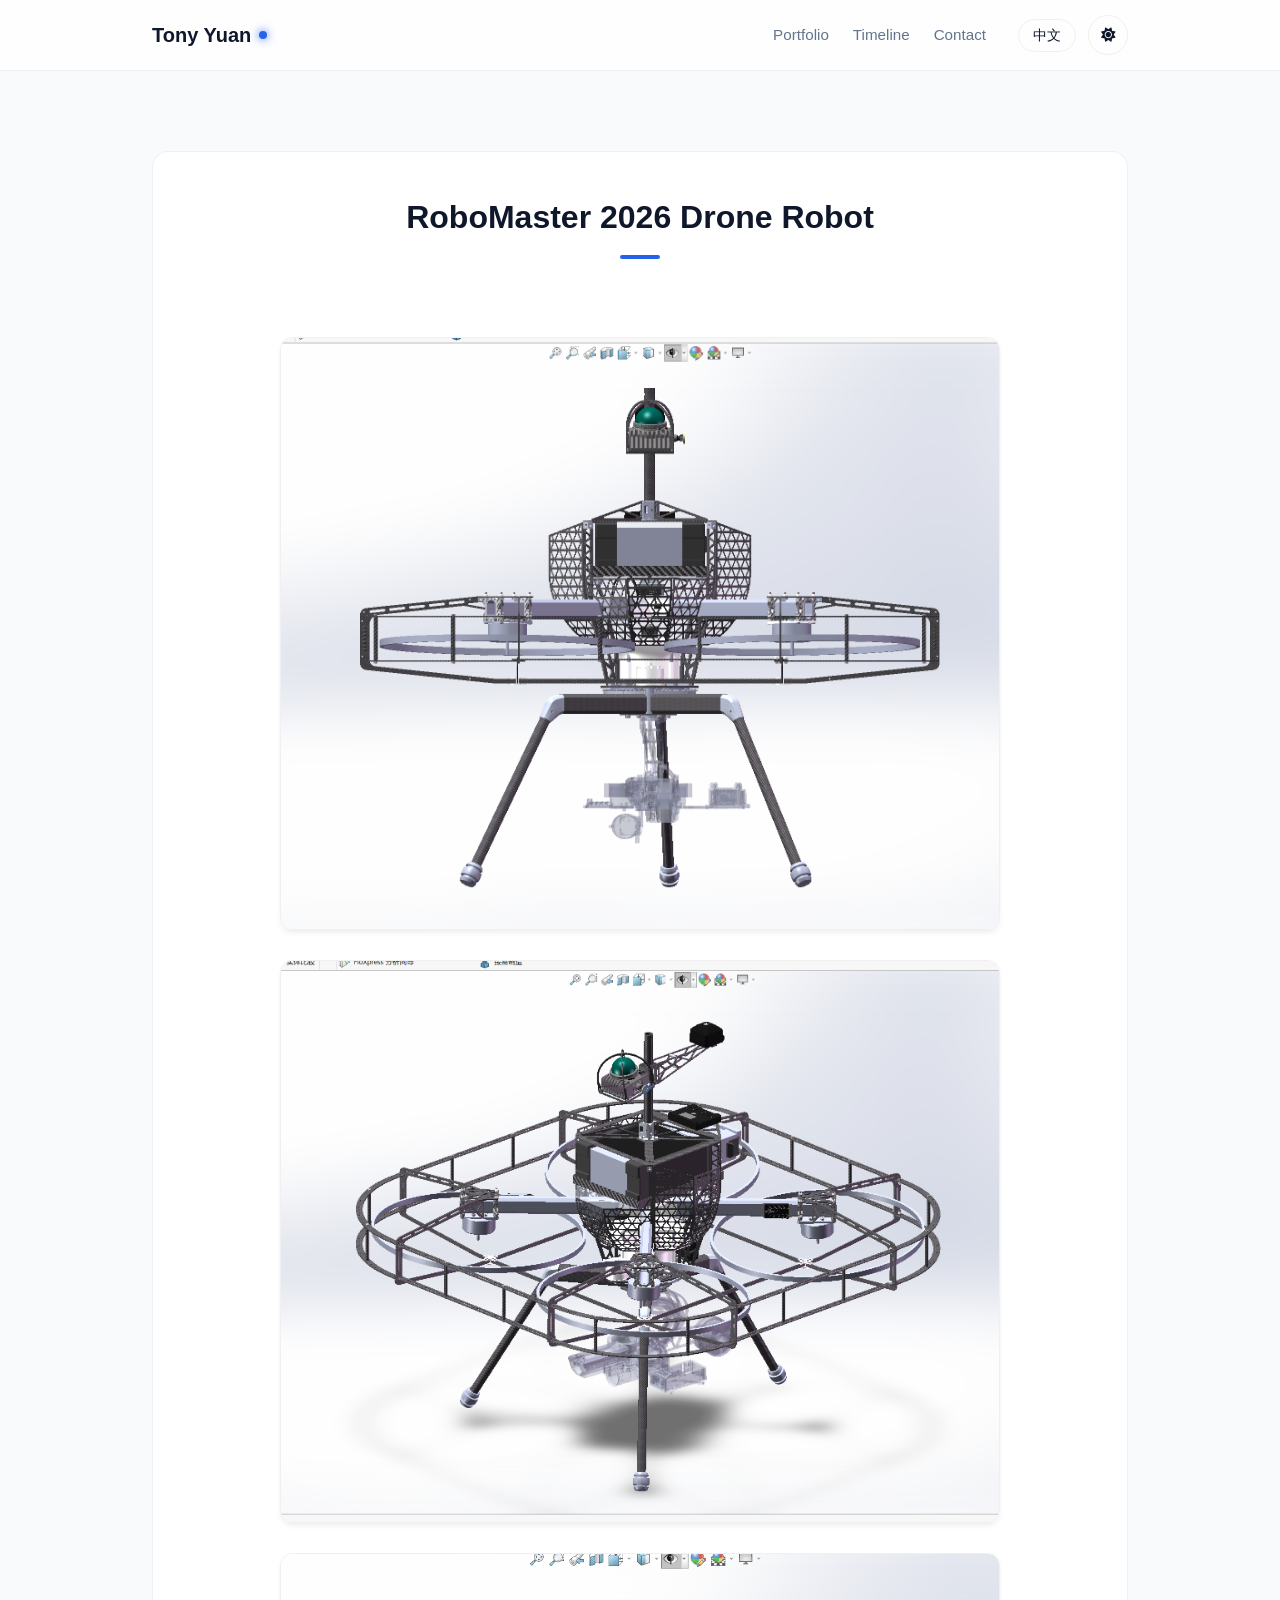
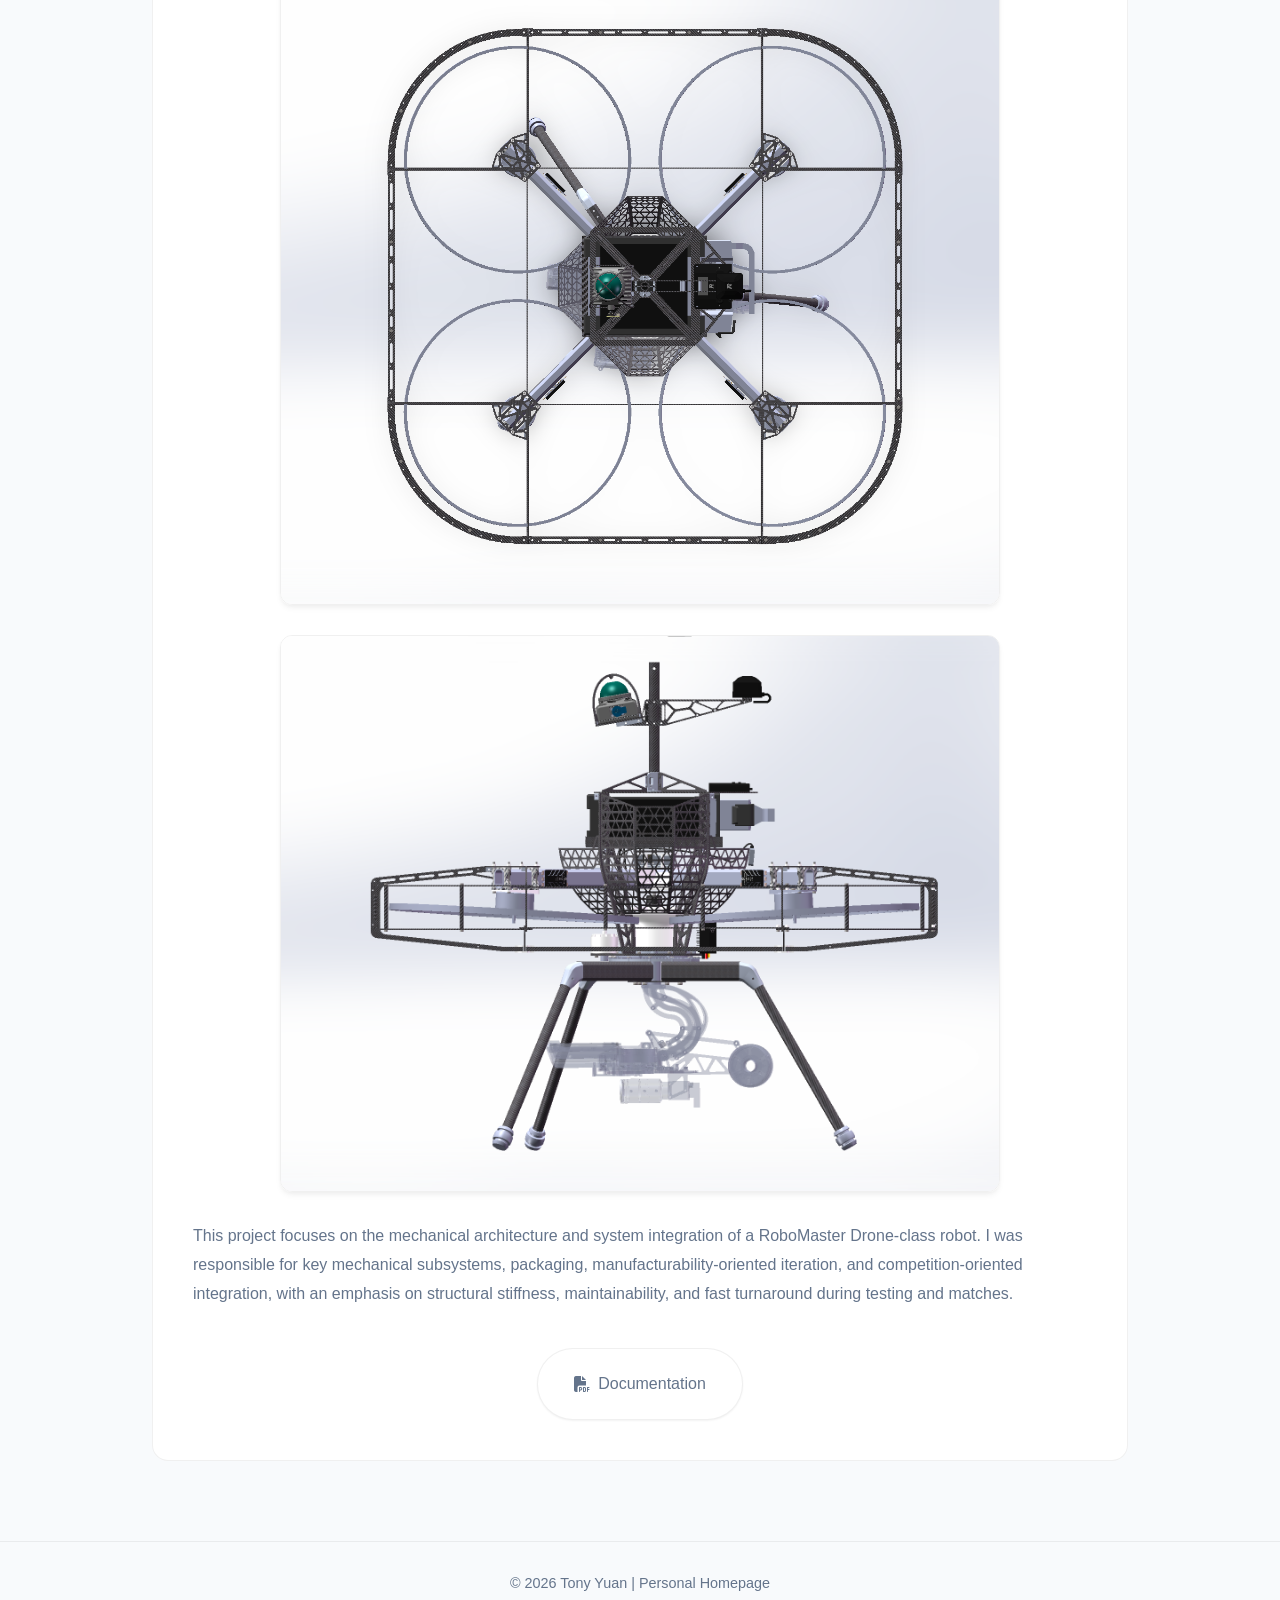
<file: pages/projects/drone.html>
<!DOCTYPE html>
<html lang="en" data-theme="light">
<head>
  <meta charset="UTF-8">
  <meta name="viewport" content="width=device-width, initial-scale=1.0">
  <title>Catapult Hero Robot - Yuan Zehao</title>

  <script>
    const savedTheme = localStorage.getItem('theme') ||
      (window.matchMedia('(prefers-color-scheme: dark)').matches ? 'dark' : 'light');
    document.documentElement.setAttribute('data-theme', savedTheme);
  </script>

  <link rel="stylesheet" href="../../assets/css/style.css">
  <link rel="stylesheet" href="https://cdnjs.cloudflare.com/ajax/libs/font-awesome/6.4.0/css/all.min.css">
</head>
<body>
  <nav>
    <div class="container nav-container">
      <a href="../../index.html" class="logo">
        <span class="logo-text">Tony Yuan</span>
        <div class="logo-dot"></div>
      </a>

      <div class="nav-actions">
        <div class="nav-links">
          <a href="../../index.html#projects" data-i18n="nav.projects">Projects</a>
          <a href="../../index.html#timeline" data-i18n="nav.timeline">Timeline</a>
          <a href="../../index.html#contact" data-i18n="nav.contact">Contact</a>
        </div>

        <div class="nav-controls">
          <button class="control-btn lang-toggle" aria-label="Toggle Language">中文</button>
          <button class="control-btn theme-toggle" aria-label="Toggle Theme">
            <i class="fas fa-sun sun-icon"></i>
            <i class="fas fa-moon moon-icon"></i>
          </button>
        </div>
      </div>
    </div>
  </nav>

  <section class="section-padding">
    <div class="container">
      <div class="card" style="padding: 40px;">

        <!-- <div class="image-grid">
          <img src="../../assets/images/TGL-T.jpg" alt="The Great Lakes team photo 1">
          <img src="../../assets/images/TGL-G.jpg" alt="The Great Lakes team photo 2">
          <img src="../../assets/images/TGL-L.jpg" alt="The Great Lakes team photo 3">
        </div> -->

        <h2 data-i18n="projects.drone.title">RoboMaster 2026 Drone Robot</h2>

        <img
          src="../../assets/images/drone2025/1.png"
          alt="RoboMaster 2026 Drone Robot"
          class="project-img"
        >

                <img
          src="../../assets/images/drone2025/2.png"
          alt="RoboMaster 2026 Drone Robot"
          class="project-img"
        >

                <img
          src="../../assets/images/drone2025/3.png"
          alt="RoboMaster 2026 Drone Robot"
          class="project-img"
        >

                <img
          src="../../assets/images/drone2025/4.png"
          alt="RoboMaster 2026 Drone Robot"
          class="project-img"
        >

        <!-- <div class="image-grid">
          <img src="../../assets/images/hero-gen2/transparent1.jpg" alt="Hero CAD view 1">
          <img src="../../assets/images/hero-gen2/transparent2.jpg" alt="Hero CAD view 2">
          <img src="../../assets/images/hero-gen2/transparent3.jpg" alt="Hero CAD view 3">
          <img src="../../assets/images/hero-gen2/transparent4.png" alt="Hero CAD view 4">
          <img src="../../assets/images/hero-gen2/transparent5.png" alt="Hero CAD view 5">
          <img src="../../assets/images/hero-gen2/transparent6.jpg" alt="Hero CAD view 6">
        </div> -->

        <div style="max-width: 900px; margin: 30px auto; line-height: 1.8; color: var(--text-muted);">
          <p data-i18n="projects.drone.desc">
            This project focuses on the mechanical architecture and system integration of a RoboMaster Drone-class robot.
            I was responsible for key mechanical subsystems, packaging, manufacturability-oriented iteration, and competition-oriented
            integration, with an emphasis on structural stiffness, maintainability, and fast turnaround during testing and matches.
          </p>
        </div>


        <div class="publish-links-wrapper" style="margin-top: 40px;">
          <div class="publish-links">
            <!-- <a href="#" target="_blank" class="publish-link github">
              <i class="fab fa-github"></i>
              <span data-i18n="project1.links.github">Code</span>
            </a> -->

            <a href="../../assets/files/无人机参数.docx" target="_blank" class="publish-link">
              <i class="fas fa-file-pdf"></i>
              <span data-i18n="project1.links.techDoc">Documentation</span>
            </a>

            <!-- <a href="#" target="_blank" class="publish-link bilibili">
              <i class="fas fa-video"></i>
              <span data-i18n="project1.links.demo">Demo</span>
            </a> -->
          </div>
        </div>

      </div>
    </div>
  </section>

  <footer data-i18n="footer.copyright">© 2026 Yuan Zehao | Personal Homepage</footer>

  <script src="../../assets/js/i18n.js"></script>
  <script src="../../assets/js/main.js"></script>
</body>
</html>
</file>
<file: assets/css/style.css>
/* =========================================
   1. Design Token & Themes
   ========================================= */
:root {
  /* 基础参数 */
  --font-main: -apple-system, BlinkMacSystemFont, "Segoe UI", Roboto, "Helvetica Neue", Arial, sans-serif;
  --radius-md: 16px;
  --radius-full: 999px;
  --container-width: 1024px;
  --transition-base: 0.3s cubic-bezier(0.4, 0, 0.2, 1);
  
  /* [Light Mode] 默认日间模式变量 */
  --bg-body: #f8fafc;
  --bg-card: #ffffff;
  --bg-glass: rgba(255, 255, 255, 0.8);
  --bg-hover: #f1f5f9;
  
  --text-main: #0f172a;
  --text-muted: #64748b;
  --text-invert: #ffffff;
  
  --primary: #2563eb;       /* 核心蓝 */
  --primary-glow: rgba(37, 99, 235, 0.2);
  
  --border-light: rgba(0, 0, 0, 0.06);
  --shadow-sm: 0 1px 2px rgba(0, 0, 0, 0.05);
  --shadow-card: 0 4px 6px -1px rgba(0, 0, 0, 0.05), 0 2px 4px -1px rgba(0, 0, 0, 0.03);
  --shadow-hover: 0 20px 25px -5px rgba(0, 0, 0, 0.1), 0 10px 10px -5px rgba(0, 0, 0, 0.04);
  
  --gradient-title: linear-gradient(135deg, #0f172a 0%, #3b82f6 100%);
  --decoration-blob: #e2e8f0;
}

/* [Dark Mode] 深色模式变量覆盖 */
[data-theme="dark"] {
  --bg-body: #0f172a;       /* 深岩灰背景 */
  --bg-card: #1e293b;       /* 稍亮的卡片背景 */
  --bg-glass: rgba(15, 23, 42, 0.8);
  --bg-hover: #334155;
  
  --text-main: #f1f5f9;     /* 亮灰白 */
  --text-muted: #94a3b8;    /* 柔和灰 */
  
  --primary: #60a5fa;       /* 亮蓝，暗色下更显眼 */
  --primary-glow: rgba(96, 165, 250, 0.25);
  
  --border-light: rgba(255, 255, 255, 0.08);
  --shadow-sm: 0 1px 2px rgba(0, 0, 0, 0.3);
  --shadow-card: 0 4px 6px -1px rgba(0, 0, 0, 0.4);
  --shadow-hover: 0 20px 25px -5px rgba(0, 0, 0, 0.5), 0 0 20px rgba(96, 165, 250, 0.15); /* 加点蓝色光晕 */
  
  --gradient-title: linear-gradient(135deg, #f8fafc 0%, #60a5fa 100%);
  --decoration-blob: #1e293b;
}

/* =========================================
   2. Global Reset & Layout
   ========================================= */
* { margin: 0; padding: 0; box-sizing: border-box; }

body {
  font-family: var(--font-main);
  background-color: var(--bg-body);
  color: var(--text-main);
  line-height: 1.6;
  /* 关键：平滑过渡背景色和文字颜色 */
  transition: background-color 0.4s ease, color 0.4s ease;
  overflow-x: hidden;
}

/* 新增：全局图片约束，防止图片撑破布局 */
img {
  max-width: 100%;
  height: auto;
  display: block;
}

a { text-decoration: none; color: inherit; transition: var(--transition-base); }
ul { list-style: none; }

.container {
  max-width: var(--container-width);
  margin: 0 auto;
  padding: 0 24px;
}

.section-padding { padding: 80px 0; }
.flex-center { display: flex; align-items: center; justify-content: center; }
.column { flex-direction: column; }

/* 滚动条美化 */
::-webkit-scrollbar { width: 8px; }
::-webkit-scrollbar-track { background: var(--bg-body); }
::-webkit-scrollbar-thumb { background: var(--text-muted); border-radius: 4px; opacity: 0.5; }

/* =========================================
   3. Navigation (Glassmorphism)
   ========================================= */
nav {
  position: sticky;
  top: 0;
  z-index: 100;
  background: var(--bg-glass);
  backdrop-filter: blur(16px);
  -webkit-backdrop-filter: blur(16px);
  border-bottom: 1px solid var(--border-light);
  transition: background-color 0.4s ease, border-color 0.4s ease;
}

.nav-container {
  height: 70px;
  display: flex;
  justify-content: space-between;
  align-items: center;
}

.logo {
  display: flex;
  align-items: center;
  gap: 8px;
  font-weight: 700;
  font-size: 1.25rem;
  color: var(--text-main);
}

.logo-dot {
  width: 8px;
  height: 8px;
  background: var(--primary);
  border-radius: 50%;
  box-shadow: 0 0 10px var(--primary);
}

.nav-actions { display: flex; align-items: center; gap: 32px; }

.nav-links { display: flex; gap: 24px; }
.nav-links a {
  font-size: 0.95rem;
  font-weight: 500;
  color: var(--text-muted);
  position: relative;
}
.nav-links a:hover, .nav-links a.active { color: var(--primary); }

.nav-controls { display: flex; align-items: center; gap: 12px; }

/* 按钮通用样式 */
.control-btn {
  background: transparent;
  border: 1px solid var(--border-light);
  color: var(--text-main);
  padding: 6px 14px;
  border-radius: 20px;
  cursor: pointer;
  font-size: 0.9rem;
  transition: all 0.3s ease;
  display: flex;
  align-items: center;
  justify-content: center;
}

.control-btn:hover {
  background: var(--bg-hover);
  border-color: var(--primary);
  color: var(--primary);
}

/* 主题切换按钮特殊处理 */
.theme-toggle {
  width: 36px;
  height: 36px;
  padding: 0;
  border-radius: 50%;
  position: relative;
  overflow: hidden;
}

.theme-toggle i {
  position: absolute;
  transition: transform 0.5s cubic-bezier(0.68, -0.55, 0.27, 1.55), opacity 0.5s;
}

/* 图标切换动画逻辑 */
[data-theme="light"] .moon-icon { transform: translateY(20px) rotate(90deg); opacity: 0; }
[data-theme="light"] .sun-icon { transform: translateY(0) rotate(0); opacity: 1; }
[data-theme="dark"] .sun-icon { transform: translateY(-20px) rotate(-90deg); opacity: 0; }
[data-theme="dark"] .moon-icon { transform: translateY(0) rotate(0); opacity: 1; }

/* =========================================
   4. Hero Section / Intro
   ========================================= */
.intro {
  padding: 100px 0 60px;
  position: relative;
  text-align: center;
}

/* 背景装饰球 */
.bg-decoration {
  position: absolute;
  top: -50%;
  left: 50%;
  transform: translateX(-50%);
  width: 800px;
  height: 800px;
  background: radial-gradient(circle, var(--decoration-blob) 0%, transparent 70%);
  opacity: 0.5;
  z-index: -1;
  pointer-events: none;
}

.avatar-container {
  position: relative;
  margin-bottom: 24px;
}

.avatar {
  width: 140px;
  height: 140px;
  border-radius: 50%;
  object-fit: cover;
  border: 4px solid var(--bg-card);
  position: relative;
  z-index: 2;
  flex-shrink: 0; /* 防止头像被挤压 */
}

.avatar-glow {
  position: absolute;
  inset: 0;
  border-radius: 50%;
  background: var(--primary);
  filter: blur(25px);
  opacity: 0.4;
  z-index: 1;
  transform: scale(0.9);
  transition: opacity 0.3s;
}
.avatar-container:hover .avatar-glow { opacity: 0.7; }

.gradient-text {
  font-size: 3rem;
  font-weight: 800;
  margin-bottom: 16px;
  background: var(--gradient-title);
  -webkit-background-clip: text;
  background-clip: text;
  color: transparent; /* 关键：文字透明显示背景渐变 */
  letter-spacing: -1px;
}

.subtitle {
  font-size: 1.15rem;
  color: var(--text-muted);
  max-width: 700px;
  margin: 0 auto;
}

/* =========================================
   5. Projects Grid & Detail Images
   ========================================= */
h2 {
  font-size: 2rem;
  text-align: center;
  margin-bottom: 48px;
  color: var(--text-main);
  position: relative;
  display: inline-block;
  width: 100%;
}
/* 标题下划线 */
h2::after {
  content: '';
  display: block;
  width: 40px;
  height: 4px;
  background: var(--primary);
  margin: 12px auto 0;
  border-radius: 2px;
}

.projects-grid {
  display: grid;
  grid-template-columns: repeat(auto-fit, minmax(300px, 1fr));
  gap: 32px;
}

.card {
  background: var(--bg-card);
  border-radius: var(--radius-md);
  border: 1px solid var(--border-light);
  overflow: hidden;
  transition: var(--transition-base);
  /* 解决 Safari 下圆角溢出问题 */
  transform: translateZ(0); 
}

.card:hover {
  transform: translateY(-8px);
  box-shadow: var(--shadow-hover);
  border-color: var(--primary-glow);
}

/* 首页项目卡片缩略图 - 优化适配 */
.project-thumbnail {
  width: 100%;
  height: 220px;           /* 调整高度，显示更佳 */
  object-fit: cover;       /* 填满容器，防止拉伸 */
  object-position: center; /* 居中裁剪 */
  border-bottom: 1px solid var(--border-light);
  transition: transform 0.5s ease;
  background-color: var(--bg-hover);
}

.card:hover .project-thumbnail { transform: scale(1.05); }

.project-info { padding: 24px; }

.project-info h3 {
  font-size: 1.25rem;
  margin-bottom: 8px;
  color: var(--text-main);
}

.project-info p {
  font-size: 0.95rem;
  color: var(--text-muted);
  margin-bottom: 20px;
  display: -webkit-box;
  -webkit-line-clamp: 3;
  -webkit-box-orient: vertical;
  overflow: hidden;
}

.project-link {
  font-weight: 600;
  color: var(--primary);
  display: inline-flex;
  align-items: center;
  gap: 4px;
}
.project-link::after { content: '→'; transition: transform 0.2s; }
.project-link:hover::after { transform: translateX(4px); }

/* 子页面：详情大图样式 (新增) */
.project-img {
  display: block;
  width: 100%;             /* 强制宽度撑满容器 */
  max-width: 100%;         /* 防止超出父容器 */
  height: auto;            /* 高度自动，保持比例 */
  object-fit: contain;     /* 保证图片内容完整显示 */
  border-radius: var(--radius-md);
  margin: 32px auto;       /* 上下增加间距 */
  box-shadow: var(--shadow-card);
  border: 1px solid var(--border-light);
}

/* =========================================
   6. Documents & Buttons
   ========================================= */
.publish-links-wrapper { text-align: center; }

.publish-links {
  display: inline-flex;
  flex-wrap: wrap;
  gap: 16px;
  justify-content: center;
  background: var(--bg-card);
  padding: 12px;
  border-radius: var(--radius-full);
  box-shadow: var(--shadow-sm);
  border: 1px solid var(--border-light);
}

.publish-link {
  padding: 10px 24px;
  border-radius: var(--radius-full);
  font-weight: 500;
  color: var(--text-muted);
  transition: all 0.3s ease;
  display: flex;
  align-items: center;
  gap: 8px;
}

.publish-link:hover {
  background: var(--bg-hover);
  color: var(--primary);
  transform: translateY(-2px);
}

/* =========================================
   7. Contact & Footer
   ========================================= */
.contact {
  background: var(--bg-card); /* 改为卡片色，不再是大色块 */
  border-top: 1px solid var(--border-light);
}

.contact-links {
  display: flex;
  justify-content: center;
  gap: 48px;
  margin-top: 40px;
}

.contact-item a {
  display: flex;
  flex-direction: column;
  align-items: center;
  gap: 12px;
  color: var(--text-muted);
}

.contact-item i {
  font-size: 2rem;
  transition: transform 0.3s cubic-bezier(0.34, 1.56, 0.64, 1);
  color: var(--text-main);
}

.contact-item:hover i {
  transform: scale(1.2) rotate(8deg);
  color: var(--primary);
}
.contact-item:hover p { color: var(--primary); }

footer {
  text-align: center;
  padding: 30px;
  font-size: 0.9rem;
  color: var(--text-muted);
  border-top: 1px solid var(--border-light);
  background: var(--bg-body);
}



.contact-title{
  font-weight:600;
  margin:4px 0;
}

.contact-info{
  font-size:13px;
  color:var(--text-muted);
  word-break:break-all;
}

/* =========================================
   8. Mobile Responsive
   ========================================= */
@media (max-width: 768px) {
  .nav-links { display: none; } /* 暂时简化手机端 */
  
  .intro { padding-top: 60px; }
  .gradient-text { font-size: 2.2rem; }

  /* 手机端图片适配 */
  .avatar {
    width: 120px;
    height: 120px;
  }
  .project-thumbnail {
    height: 180px;
  }
  .project-img {
    margin: 20px auto;
    border-radius: 8px;
  }
  
  .publish-links {
    flex-direction: column;
    border-radius: var(--radius-md);
    width: 100%;
  }
  
  .contact-links {
    gap: 24px;
    flex-wrap: wrap;
  }
}


/* Paste this AFTER your existing CSS */

/* =========================================
   9. Open Source Section (New)
   ========================================= */
.opensource-grid {
  display: grid;
  grid-template-columns: repeat(auto-fit, minmax(300px, 1fr));
  gap: 24px;
}

.os-card {
  background: var(--bg-card);
  border: 1px solid var(--border-light);
  border-radius: var(--radius-md);
  padding: 24px;
  transition: var(--transition-base);
  display: flex;
  flex-direction: column;
  height: 100%;
}

.os-card:hover {
  transform: translateY(-5px);
  border-color: var(--primary);
  box-shadow: var(--shadow-card);
}

.os-header {
  display: flex;
  align-items: flex-start;
  justify-content: space-between;
  margin-bottom: 12px;
}

.os-title {
  font-size: 1.1rem;
  font-weight: 700;
  color: var(--text-main);
}

.os-desc {
  font-size: 0.9rem;
  color: var(--text-muted);
  margin-bottom: 16px;
  flex-grow: 1;
}

.os-tags {
  display: flex;
  flex-wrap: wrap;
  gap: 8px;
  margin-bottom: 20px;
}

.os-tag {
  font-size: 0.75rem;
  padding: 4px 10px;
  background: var(--bg-hover);
  color: var(--text-muted);
  border-radius: 20px;
}

.os-actions {
  display: flex;
  gap: 12px;
}

.os-btn {
  font-size: 0.85rem;
  font-weight: 600;
  color: var(--primary);
  display: flex;
  align-items: center;
  gap: 6px;
}
.os-btn:hover { text-decoration: underline; }

/* =========================================
   10. Timeline Section (New)
   ========================================= */
.timeline-container {
  max-width: 1000px;
  margin: 40px auto 0;
  display: flex;
  flex-direction: column;
  gap: 28px;
}

.timeline-item {
  display: grid;
  grid-template-columns: 180px 40px 1fr;
  align-items: start;
  column-gap: 20px;
}

.timeline-date {
  font-size: 0.95rem;
  color: var(--text-muted);
  text-align: right;
  padding-top: 4px;
  white-space: nowrap;
}

.timeline-marker {
  display: flex;
  flex-direction: column;
  align-items: center;
  min-height: 100%;
}

.timeline-dot {
  width: 14px;
  height: 14px;
  border-radius: 50%;
  background: var(--primary);
  box-shadow: 0 0 0 4px rgba(79, 124, 255, 0.12);
  flex-shrink: 0;
  margin-top: 4px;
}

.timeline-line {
  width: 2px;
  flex: 1;
  min-height: 80px;
  background: var(--border-light);
  margin-top: 8px;
}

.timeline-card {
  background: var(--bg-card);
  border: 1px solid var(--border-light);
  border-radius: 18px;
  padding: 20px 24px;
  box-shadow: var(--shadow-sm);
  transition: transform 0.25s ease, box-shadow 0.25s ease, border-color 0.25s ease;
}

.timeline-card:hover {
  transform: translateY(-2px);
  box-shadow: var(--shadow-md);
  border-color: rgba(79, 124, 255, 0.22);
}

.timeline-card h3 {
  margin: 0 0 10px 0;
  font-size: 1.1rem;
  color: var(--text-main);
}

.timeline-card p {
  margin: 0;
  color: var(--text-muted);
  line-height: 1.7;
}

@media (max-width: 768px) {
  .timeline-item {
    grid-template-columns: 1fr;
    row-gap: 10px;
  }

  .timeline-date {
    text-align: left;
    padding-left: 30px;
  }

  .timeline-marker {
    position: absolute;
    margin-left: 0;
    left: 0;
  }

  .timeline-item {
    position: relative;
    padding-left: 30px;
  }

  .timeline-line {
    min-height: 60px;
  }
}

/* =========================================
   11. Tech Stack Section (New)
   ========================================= */
.skills-wrapper {
  display: grid;
  grid-template-columns: repeat(auto-fit, minmax(200px, 1fr));
  gap: 32px;
}

.skill-category h3 {
  font-size: 1.1rem;
  margin-bottom: 16px;
  color: var(--text-main);
  border-left: 3px solid var(--primary);
  padding-left: 12px;
}

.skill-list {
  display: flex;
  flex-wrap: wrap;
  gap: 10px;
}

.skill-badge {
  padding: 8px 16px;
  background: var(--bg-card);
  border: 1px solid var(--border-light);
  border-radius: 8px;
  font-size: 0.9rem;
  color: var(--text-muted);
  display: flex;
  align-items: center;
  gap: 8px;
  transition: all 0.2s;
}

.skill-badge:hover {
  border-color: var(--primary);
  color: var(--primary);
  transform: translateY(-2px);
}

/* 修复主题切换按钮的点击响应 */
.theme-toggle {
  cursor: pointer;
  z-index: 10; /* 提高层级 */
  /* 确保按钮有足够空间容纳图标 */
  width: 40px; 
  height: 40px;
  display: flex;
  align-items: center;
  justify-content: center;
}

/* 防止图标拦截鼠标事件，确保点击穿透到 button */
.theme-toggle i {
  pointer-events: none; 
}

/* 确保导航栏层级够高 */
nav {
  z-index: 1000;
}

/* ... Previous CSS ... */

/* =========================================
   12. Project Tags (New)
   ========================================= */
.project-tags {
  display: flex;
  flex-wrap: wrap;
  gap: 8px;
  margin-bottom: 20px; /* Space between tags and 'View Details' link */
  margin-top: -12px;   /* Pull closer to description */
}

.project-tag {
  font-size: 0.75rem;
  padding: 3px 10px;
  background: var(--bg-hover);
  color: var(--primary);
  border-radius: 4px;
  font-weight: 500;
  border: 1px solid var(--border-light);
}

/* Adjust paragraph margin in project info to accommodate tags */
.project-info p {
  margin-bottom: 16px; 
}

.image-grid {
  display: grid;
  grid-template-columns: repeat(3, 1fr);
  gap: 8px;
  margin: 24px 0;
}

.image-grid img {
  width: 100%;
  aspect-ratio: 1 / 1;
  object-fit: cover;
  border-radius: 8px;
  display: block;
}

.project-img {
  width: 100%;
  max-width: 720px;
  display: block;
  margin: 30px auto;
  border-radius: 12px;
}

.demo-video {
  width: 70%;
  max-width: 720px;
  display: block;
  margin: 20px auto 0;
  border-radius: 12px;
}


.video-row{
  display:flex;
  gap:20px;
  margin-top:40px;
}

.video-block{
  flex:1;
}

.video-block video{
  width:100%;
  border-radius:10px;
}
</file>
